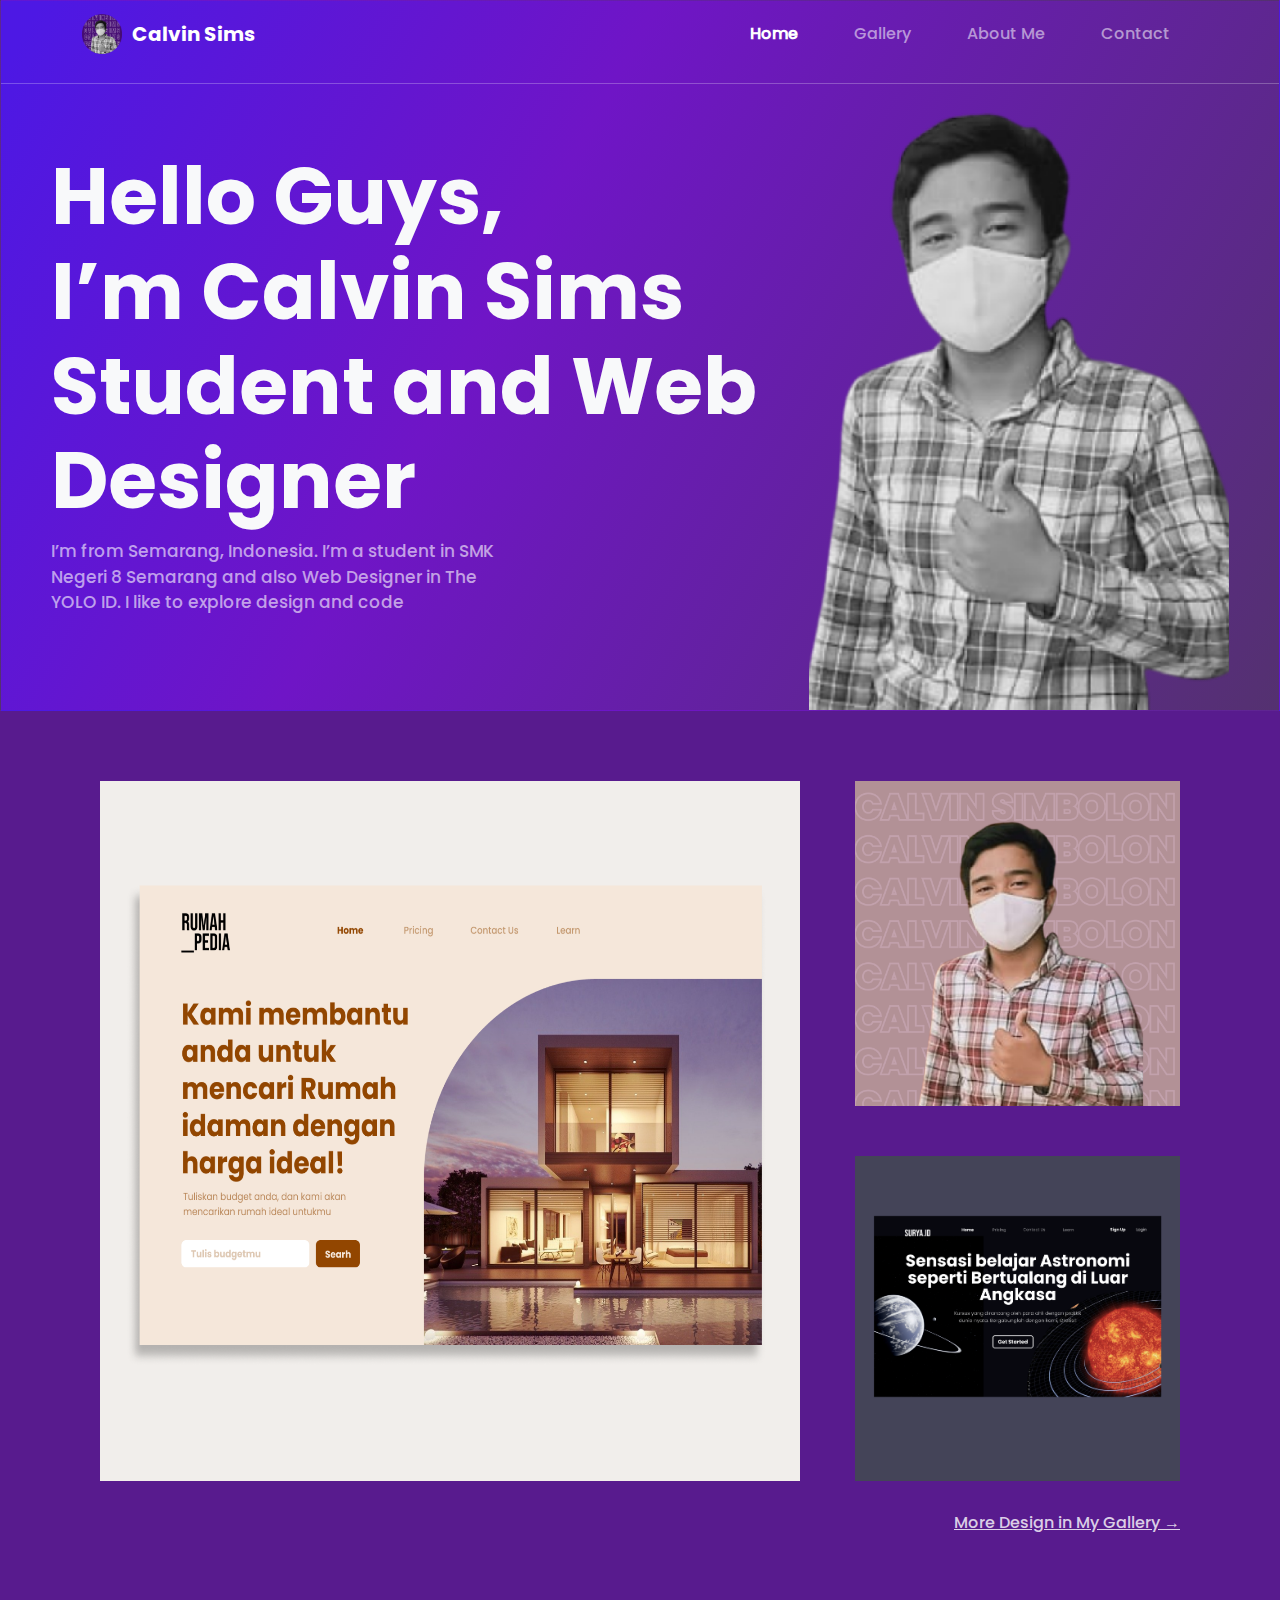
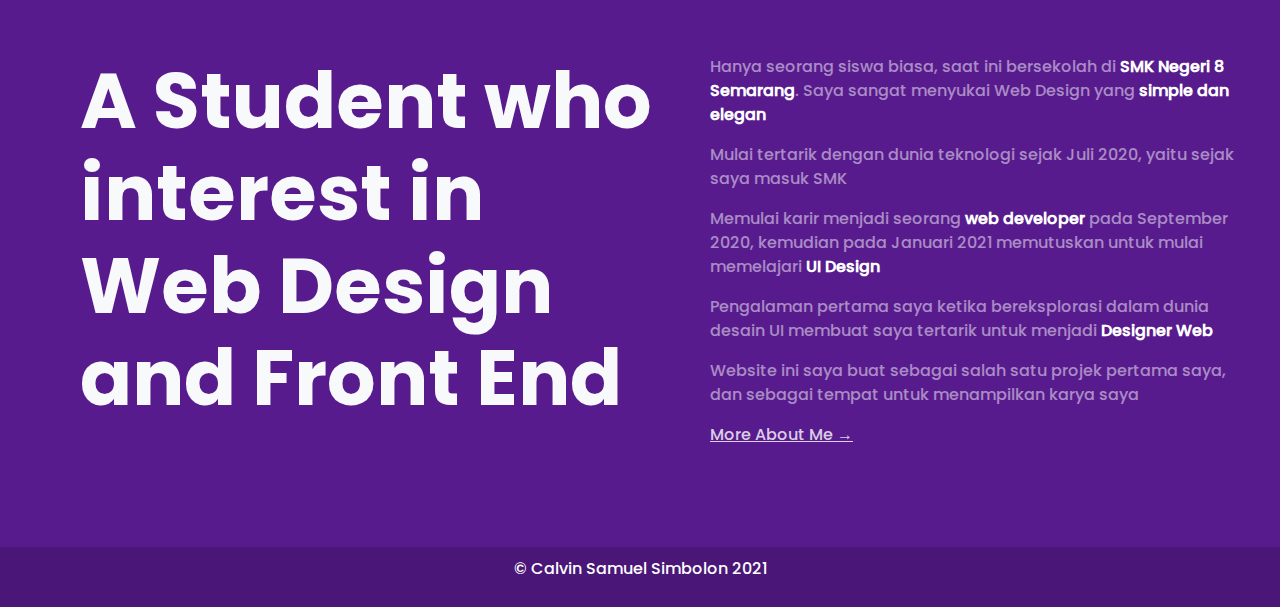
<file: index.html>
<!DOCTYPE html>
<html lang="en">
    <head>
        <meta charset="UTF-8" />
        <meta http-equiv="X-UA-Compatible" content="IE=edge" />
        <meta name="viewport" content="width=device-width, initial-scale=1.0" />

        <!-- Title and Favicon -->
        <title>Calvin Simbolon | Student & Web Designer</title>
        <link rel="shortcut icon" href="/asset/fav-icon.ico" type="image/x-icon" />

        <!-- Link to CSS -->
        <!-- Bootstrap -->
        <link rel="stylesheet" href="/css/bootstrap-5/css/bootstrap.css" />
        
        <!-- Other CSS -->
        <link rel="stylesheet" href="/css/default.css" />
        <link rel="stylesheet" href="/css/tablet.css" />
        <link rel="stylesheet" href="/css/phone.css" />
        <!-- Link Fonts -->
    </head>
    <body>
        <!-- This is a Hero Section / Jumbotron -->
        <div class="jumbotron navbar-expand-lg navbar-light bg-light">
            <!-- Navigation Bar Start Here -->
            <div class="nav-bar">
                <nav class="navbar navbar-dark ">
                    <div class="container">
                        <!-- Logo Calvin -->
                        <a class="navbar-brand" href="#">
                            <img src="/asset/fav-icon.ico" alt="" width="40" height="40" class="d-inline-block align-text-top" />
                            <p>Calvin Sims</p>
                        </a>

                        <!-- Menu -->
                        <!-- Responsive button in menu navbar -->
                        <button class="navbar-toggler" type="button" data-bs-toggle="collapse" data-bs-target="#navbarNav" aria-controls="navbarNav" aria-expanded="false" aria-label="Toggle navigation">
                            <span class="navbar-toggler-icon"></span>
                        </button>
                        <!-- the menu -->
                        <div class="collapse navbar-collapse" id="navbarNav">
                            <ul class="navbar-nav ms-auto">
                                <li class="nav-item">
                                    <a class="nav-link active" aria-current="page" href="#">Home</a>
                                </li>
                                <li class="nav-item">
                                    <a class="nav-link" href="#gallery">Gallery</a>
                                </li>
                                <li class="nav-item">
                                    <a class="nav-link" target="_blank" href="/about-me/curiculum-vitae.pdf">About Me</a>
                                </li>
                                <li class="nav-item">
                                    <a class="nav-link" href="mailto:calvins.simbolon@gmail.com">Contact</a>
                                </li>
                            </ul>
                        </div>
                        <!-- End of Menu -->
                    </div>
                </nav>
            </div>
            <hr />
            <!-- End of Navigation Bar -->
            <div class="jumbo-content text-light d-flex ms-auto me-auto">
            <!-- Start Kata Pembuka -->
            <div class="jmb-letter">
                <h1>
                    Hello Guys, <br />
                    I’m Calvin Sims <br />
                    Student and Web <br />
                    Designer
                </h1>
                <p>
                    I’m from Semarang, Indonesia. I’m a student in SMK <br />
                    Negeri 8 Semarang and also Web Designer in The <br />
                    YOLO ID. I like to explore design and code
                </p>
            </div>
            <!-- End Kata Pembuka -->

            <!-- Image - me -->
            <img src="/asset/image/img-me.png" width="" class="jmb-img ms-auto" alt="" />
        </div>
    </div>
        </div>
        
        <!-- End of Jumbotron / Hero Section -->
        <!-- Start Conten -->
        <!-- Content 2 : Gallery -->

        <div class="konten-bg-dark" id="gallery">
            <div class="konten konten-2 text-light ms-auto me-auto">
                <div class="konten-2a">
                    <img src="/asset/image/img-gallery/gal-1.png" id="k2-big-img" width="" alt="" />
                    <div class="konten-2-img-dwn d-block">
                        <img src="/asset/image/img-gallery/gal-3.png" id="k2-small-img-1" width="" alt="" />
                        <img src="/asset/image/img-gallery/gal-2.png" id="k2-small-img-2" width="" alt="" />
                    </div>
                </div>
                <a href="#gallery" class="float-end link-content-2">More Design in My Gallery &RightArrow;</a>
            </div>
        </div>

        <!-- End konten 2  -->

        <!-- Content 1 : Pengantar -->

        <div class="konten-bg-dark">
            <div class="konten konten-1 text-light ms-auto me-auto">
                <h1>A Student who interest in Web Design and Front End</h1>
                <div class="paragraph-konten">
                    <p>Hanya seorang siswa biasa, saat ini bersekolah di <span class="bold bold-bg-dark">SMK Negeri 8 Semarang</span>. Saya sangat menyukai Web Design yang <span class="bold bold-bg-dark">simple dan elegan</span></p>
                    <p>Mulai tertarik dengan dunia teknologi sejak Juli 2020, yaitu sejak saya masuk SMK</p>
                    <p>
                        Memulai karir menjadi seorang <span class="bold bold-bg-dark"> web developer</span> pada September 2020, kemudian pada Januari 2021 memutuskan untuk mulai memelajari <span class="bold bold-bg-dark">UI Design</span>
                    </p>
                    <p>Pengalaman pertama saya ketika bereksplorasi dalam dunia desain UI membuat saya tertarik untuk menjadi <span class="bold bold-bg-dark">Designer Web</span></p>
                    <p>Website ini saya buat sebagai salah satu projek pertama saya, dan sebagai tempat untuk menampilkan karya saya</p>
                    <a href="/about-me/index.html" class="link-content-1">More About Me &RightArrow;</a>
                </div>
            </div>
        </div>

        <!-- End konten 1  -->
        
        <!-- Footer -->
        <div class="footer">
            <p>&copy; Calvin Samuel Simbolon 2021</p>
        </div>

        <!-- JavaScript : Bootstrap Bundle With Pooper -->
        <script src="/css/bootstrap-5/js/bootstrap.js"></script>
    </body>
</html>
</file>
<file: css/default.css>
/* Install Fonts */
@font-face {
    font-family: "Bebas";
    src: url(/asset/fonts/bebas-neue-font/BebasNeue-Regular.ttf);
}

@font-face {
    font-family: "Playfair Display";
    src: url(/asset/fonts/playfair-display-font/PlayfairDisplay-Medium.ttf);
}

@font-face {
    font-family: "Poppins";
    src: url(/asset/fonts/poppins-font/Poppins-Medium.ttf);
}

@font-face {
    font-family: "Poppins Bold";
    src: url(/asset/fonts/poppins-font/Poppins-Bold.ttf);
}

/* General */

* {
    font-family: "Poppins";
    box-sizing: border-box;
    scroll-behavior: smooth;
    top: 0px;
    bottom: 0px;
    left: 0px;
    right: 0px;
}

/* Jumbotron */

.jumbotron {
    border: 1px solid;
    width: 100%;
    height: 100%;
    border: 1px solid transparent;
    /* top: 0px;
    left: 0px;
    right: 0px; */
    color: #fff;
    background: linear-gradient(118.3deg, #4d18e4 2.38%, #6f15c6 39.58%, #543170 100%);
}

/* Navbar */

.navbar-brand {
    display: inline-flex;
}

.navbar-brand p {
    font-family: "Poppins Bold";
    font-size: 20px;
    margin: 5px 10px 5px 10px;
}

/* Menu  */

.navbar-nav li {
    /* border: 1px solid; */
    margin: 0 20px 0 20px;
}

.navbar-nav li .active {
    font-weight: bold;
}

/* Jumbotron Content */
.jumbo-content {
    max-width: 1440px;
    margin: 0px 100px 0px 100px;
}

.jmb-letter h1 {
    font-family: "Poppins Bold";
    font-size: 79px;
    max-width: 750px;
    margin: 50px 0px 10px 50px;
}

.jmb-letter p {
    font-family: "Poppins";
    font-size: 17px;
    color: rgba(255, 255, 255, 0.6);
    max-width: 550px;
    margin: 0px 0px 10px 50px;
}

.jmb-img {
    width: 420px;
    margin-right: 50px;
}

/* konten */

.konten-bg-light {
    width: 100%;
    background-color: #efe3ff;
    color: #35075d;
}

.konten-bg-dark {
    width: 100%;
    background-color: #581b8e;
}

.konten {
    max-width: 1440px;
    margin: auto;
}

.konten-pengantar {
    width: 100%;
    background-color: #581b8e;
}

.bold {
    font-weight: bold;
}

.bold-bg-dark {
    color: #ffffff;
}

/* Konten 1 mulai */

.konten-1 {
    display: flex;
}

.konten-1 h1 {
    /* border: 1px solid; */
    width: 600px;
    margin-bottom: 30px;
    margin-top: 70px;
    margin-left: 80px;
    font-family: "Poppins Bold";
    font-size: 77px;
    /* max-width: 550px; */
}

.konten-1 .paragraph-konten {
    /* border: 1px solid; */
    width: 550px;
    margin-bottom: 100px;
    margin-top: 70px;
    margin-left: 30px;
    font: "Poppins";
    color: rgba(255, 255, 255, 0.5);
}

.link-content-1,
.link-content-1:active {
    color: rgba(255, 255, 255, 0.801);
}

.link-content-1:hover {
    color: #fff;
}

/* Konten 1 selesai */
/* Konten 2 Mulai */
.konten-2 {
    display: inline-block;
}

.konten-2a {
    display: flex;
}

#k2-big-img {
    margin-bottom: 30px;
    margin-top: 70px;
    margin-left: 100px;
    width: 700px;
}

.konten-2-img-dwn {
    width: 100%;
    margin-bottom: 30px;
    margin-top: 70px;
    text-align: right;
    margin-right: 100px;
    margin-left: 20px;
}

#k2-small-img-1 {
    margin: auto;
    width: 325px;
}

#k2-small-img-2 {
    margin-top: 50px;
    width: 325px;
}

.link-content-2,
.link-content-2:active {
    color: rgba(255, 255, 255, 0.801);
    margin-right: 100px;
    margin-bottom: 50px;
}

.link-content-2:hover {
    color: rgb(255, 255, 255);
}

/* Akhir Konten 2 */

/* Footer */
.footer {
    text-align: center;
    padding: 10px;
    background-color: #4a1677;
    color: #fff;
}
</file>
<file: css/tablet.css>
@media screen and (min-width: 600px) and (max-width: 1150px) {
        /* Jumbotrone */

        .jumbo-content {
                justify-content: center;
        }

        .jmb-letter {
                margin-top: 20px;
                margin-left: 120px;
        }

        .jmb-letter h1 {
                margin-top: 0;
                font-size: 29px;
        }

        .jmb-letter p {
                font-size: 12px;
        }

        .jmb-img {
                width: 200px;
        }

        /* Akhir Jumbotrone */
        /* Koten 1  */
        .konten-1 {
                justify-content: center;
        }

        .konten-1 h1 {
                margin-top: 60px;
                width: 200px;
                font-size: 29px;
        }

        .konten-1 .paragraph-konten {
                margin-top: 60px;
                font-size: 8px;
                width: 250px;
        }

        /* Akhir Konten 1 */
        /* Konten 2 */

        .konten-2a {
                justify-content: center;
                width: 100%;
                display: block;
                border: 1px solid transparent;
        }

        #k2-big-img {
                width: 50%;
                margin-bottom: 0;
                margin-right: 25%;
                margin-left: 25%;
        }

        .konten-2-img-dwn {
                margin-top: 30px;
                width: 100%;
                margin-left: 0;
                margin-right: 0;
                padding: 0;
        }

        #k2-small-img-1 {
                margin-bottom: 0;
                margin-right: 25%;
                margin-left: 25%;
                width: 50%;
        }

        #k2-small-img-2 {
                margin-top: 30px;
                margin-bottom: 0;
                margin-right: 25%;
                margin-left: 25%;
                width: 50%;
                margin-bottom: 30px;
        }

        /* Akhir Konten 2 */
}
</file>
<file: css/phone.css>
@media screen and (min-width: 310px) and (max-width: 600px) {
    /* Jumbotrone */

    .jumbo-content {
        justify-content: center;
        width: 100%;
    }

    .jmb-letter {
        width: fit-content;
        margin-top: 5px;
        margin-left: 10px;
    }

    .jmb-letter h1 {
        font-size: 25px;
        margin-top: 0;
    }

    .jmb-letter p {
        font-size: 12px;
    }

    .jmb-img {
        /* width: 115px; */
        width: 0;
    }

    /* Akhir Jumbotrone */
    /* Koten 1  */
    .konten-1 {
        width: 100%;
        /* justify-content: center; */
        display: block;
        border: 1px solid transparent;
    }

    .konten-1 h1 {
        margin-top: 30px;
        margin-left: auto;
        margin-right: auto;
        margin-bottom: 0;
        width: 250px;
        font-size: 29px;
    }

    .konten-1 .paragraph-konten {
        margin-top: 10px;
        margin-left: auto;
        margin-right: auto;
        font-size: 10px;
        width: 250px;
    }

    /* Akhir Konten 1 */
    /* Konten 2 */

    .konten-2a {
        justify-content: center;
        width: 100%;
        display: block;
        border: 1px solid transparent;
    }

    #k2-big-img {
        width: 80%;
        margin-bottom: 0;
        margin-right: 10%;
        margin-left: 10%;
    }

    .konten-2-img-dwn {
        margin-top: 30px;
        width: 100%;
        margin-left: 0;
        margin-right: 0;
        padding: 0;
    }

    #k2-small-img-1 {
        margin-bottom: 0;
        margin-right: 10%;
        margin-left: 10%;
        width: 80%;
    }

    #k2-small-img-2 {
        margin-top: 30px;
        margin-bottom: 0;
        margin-right: 10%;
        margin-left: 10%;
        width: 80%;
        margin-bottom: 30px;
    }

    .konten-2 a {
        font-size: 75%;
    }

    /* Akhir Konten 2 */
}
</file>
